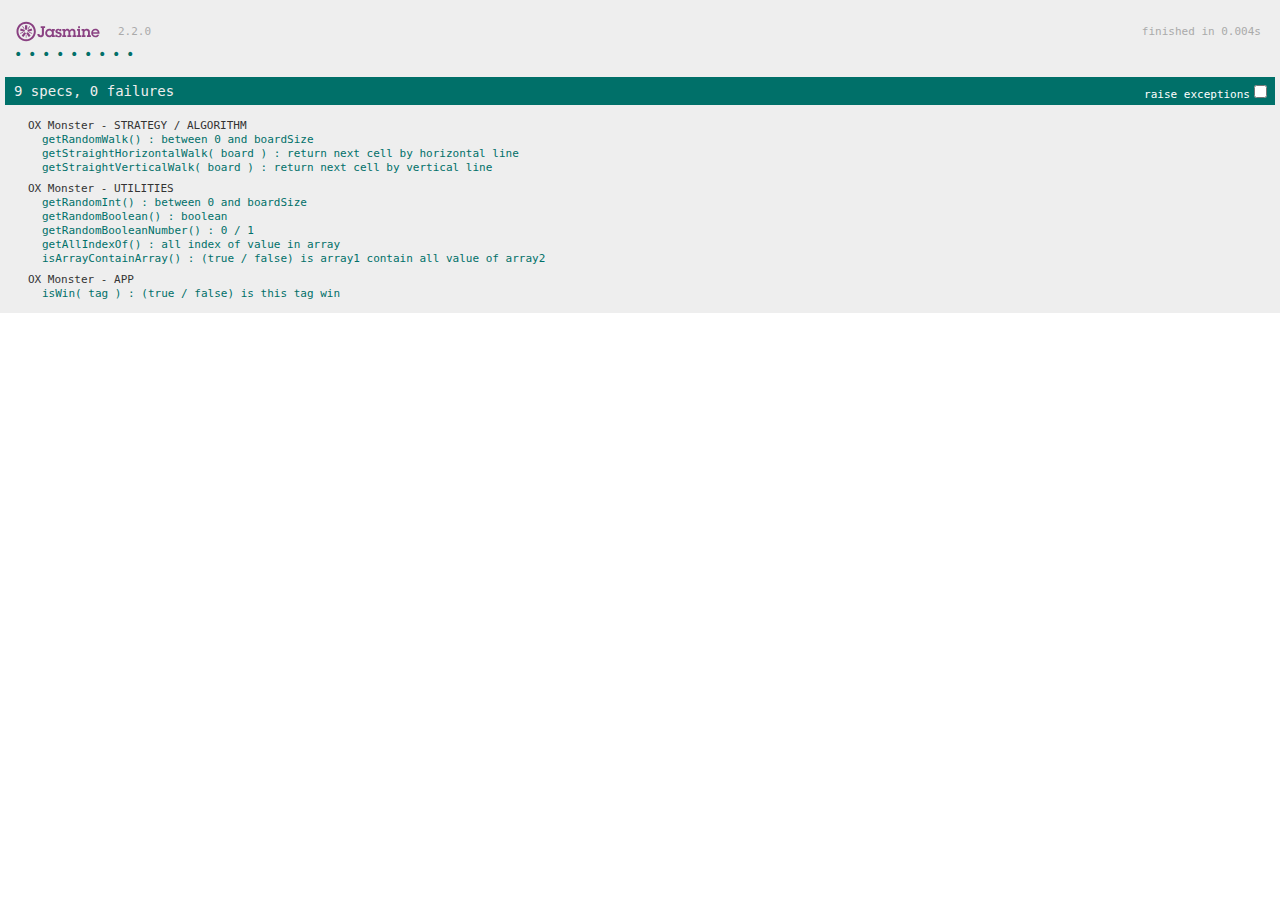
<file: test/SpecRunner.html>
<!DOCTYPE html>
<html>
<head>
<meta charset="utf-8">
<title>Jasmine Spec Runner v2.2.0</title>

<link rel="shortcut icon" type="image/png" href="lib/jasmine-2.2.0/jasmine_favicon.png">
<link rel="stylesheet" href="lib/jasmine-2.2.0/jasmine.css">

<script src="lib/jasmine-2.2.0/jasmine.js"></script>
<script src="lib/jasmine-2.2.0/jasmine-html.js"></script>
<script src="lib/jasmine-2.2.0/boot.js"></script>

<script type="text/javascript" src="http://ajax.googleapis.com/ajax/libs/jquery/2.1.3/jquery.min.js"></script>
<script type="text/javascript">window.jQuery ||document.write('<script src="../vendor/jquery/js/jquery-2.1.3.min.js"><\/script>')</script>

<script src="../js/game.js"></script>
<script src="spec/mainSpec.js"></script>

</head>
<body>
</body>
</html>
</file>
<file: test/lib/jasmine-2.2.0/jasmine.css>
body { overflow-y: scroll; }

.jasmine_html-reporter { background-color: #eee; padding: 5px; margin: -8px; font-size: 11px; font-family: Monaco, "Lucida Console", monospace; line-height: 14px; color: #333; }
.jasmine_html-reporter a { text-decoration: none; }
.jasmine_html-reporter a:hover { text-decoration: underline; }
.jasmine_html-reporter p, .jasmine_html-reporter h1, .jasmine_html-reporter h2, .jasmine_html-reporter h3, .jasmine_html-reporter h4, .jasmine_html-reporter h5, .jasmine_html-reporter h6 { margin: 0; line-height: 14px; }
.jasmine_html-reporter .banner, .jasmine_html-reporter .symbol-summary, .jasmine_html-reporter .summary, .jasmine_html-reporter .result-message, .jasmine_html-reporter .spec .description, .jasmine_html-reporter .spec-detail .description, .jasmine_html-reporter .alert .bar, .jasmine_html-reporter .stack-trace { padding-left: 9px; padding-right: 9px; }
.jasmine_html-reporter .banner { position: relative; }
.jasmine_html-reporter .banner .title { background: url('[data-uri]') no-repeat; background: url('[data-uri]') no-repeat, none; -moz-background-size: 100%; -o-background-size: 100%; -webkit-background-size: 100%; background-size: 100%; display: block; float: left; width: 90px; height: 25px; }
.jasmine_html-reporter .banner .version { margin-left: 14px; position: relative; top: 6px; }
.jasmine_html-reporter .banner .duration { position: absolute; right: 14px; top: 6px; }
.jasmine_html-reporter #jasmine_content { position: fixed; right: 100%; }
.jasmine_html-reporter .version { color: #aaa; }
.jasmine_html-reporter .banner { margin-top: 14px; }
.jasmine_html-reporter .duration { color: #aaa; float: right; }
.jasmine_html-reporter .symbol-summary { overflow: hidden; *zoom: 1; margin: 14px 0; }
.jasmine_html-reporter .symbol-summary li { display: inline-block; height: 8px; width: 14px; font-size: 16px; }
.jasmine_html-reporter .symbol-summary li.passed { font-size: 14px; }
.jasmine_html-reporter .symbol-summary li.passed:before { color: #007069; content: "\02022"; }
.jasmine_html-reporter .symbol-summary li.failed { line-height: 9px; }
.jasmine_html-reporter .symbol-summary li.failed:before { color: #ca3a11; content: "\d7"; font-weight: bold; margin-left: -1px; }
.jasmine_html-reporter .symbol-summary li.disabled { font-size: 14px; }
.jasmine_html-reporter .symbol-summary li.disabled:before { color: #bababa; content: "\02022"; }
.jasmine_html-reporter .symbol-summary li.pending { line-height: 17px; }
.jasmine_html-reporter .symbol-summary li.pending:before { color: #ba9d37; content: "*"; }
.jasmine_html-reporter .symbol-summary li.empty { font-size: 14px; }
.jasmine_html-reporter .symbol-summary li.empty:before { color: #ba9d37; content: "\02022"; }
.jasmine_html-reporter .exceptions { color: #fff; float: right; margin-top: 5px; margin-right: 5px; }
.jasmine_html-reporter .bar { line-height: 28px; font-size: 14px; display: block; color: #eee; }
.jasmine_html-reporter .bar.failed { background-color: #ca3a11; }
.jasmine_html-reporter .bar.passed { background-color: #007069; }
.jasmine_html-reporter .bar.skipped { background-color: #bababa; }
.jasmine_html-reporter .bar.errored { background-color: #ca3a11; }
.jasmine_html-reporter .bar.menu { background-color: #fff; color: #aaa; }
.jasmine_html-reporter .bar.menu a { color: #333; }
.jasmine_html-reporter .bar a { color: white; }
.jasmine_html-reporter.spec-list .bar.menu.failure-list, .jasmine_html-reporter.spec-list .results .failures { display: none; }
.jasmine_html-reporter.failure-list .bar.menu.spec-list, .jasmine_html-reporter.failure-list .summary { display: none; }
.jasmine_html-reporter .running-alert { background-color: #666; }
.jasmine_html-reporter .results { margin-top: 14px; }
.jasmine_html-reporter.showDetails .summaryMenuItem { font-weight: normal; text-decoration: inherit; }
.jasmine_html-reporter.showDetails .summaryMenuItem:hover { text-decoration: underline; }
.jasmine_html-reporter.showDetails .detailsMenuItem { font-weight: bold; text-decoration: underline; }
.jasmine_html-reporter.showDetails .summary { display: none; }
.jasmine_html-reporter.showDetails #details { display: block; }
.jasmine_html-reporter .summaryMenuItem { font-weight: bold; text-decoration: underline; }
.jasmine_html-reporter .summary { margin-top: 14px; }
.jasmine_html-reporter .summary ul { list-style-type: none; margin-left: 14px; padding-top: 0; padding-left: 0; }
.jasmine_html-reporter .summary ul.suite { margin-top: 7px; margin-bottom: 7px; }
.jasmine_html-reporter .summary li.passed a { color: #007069; }
.jasmine_html-reporter .summary li.failed a { color: #ca3a11; }
.jasmine_html-reporter .summary li.empty a { color: #ba9d37; }
.jasmine_html-reporter .summary li.pending a { color: #ba9d37; }
.jasmine_html-reporter .description + .suite { margin-top: 0; }
.jasmine_html-reporter .suite { margin-top: 14px; }
.jasmine_html-reporter .suite a { color: #333; }
.jasmine_html-reporter .failures .spec-detail { margin-bottom: 28px; }
.jasmine_html-reporter .failures .spec-detail .description { background-color: #ca3a11; }
.jasmine_html-reporter .failures .spec-detail .description a { color: white; }
.jasmine_html-reporter .result-message { padding-top: 14px; color: #333; white-space: pre; }
.jasmine_html-reporter .result-message span.result { display: block; }
.jasmine_html-reporter .stack-trace { margin: 5px 0 0 0; max-height: 224px; overflow: auto; line-height: 18px; color: #666; border: 1px solid #ddd; background: white; white-space: pre; }
</file>
